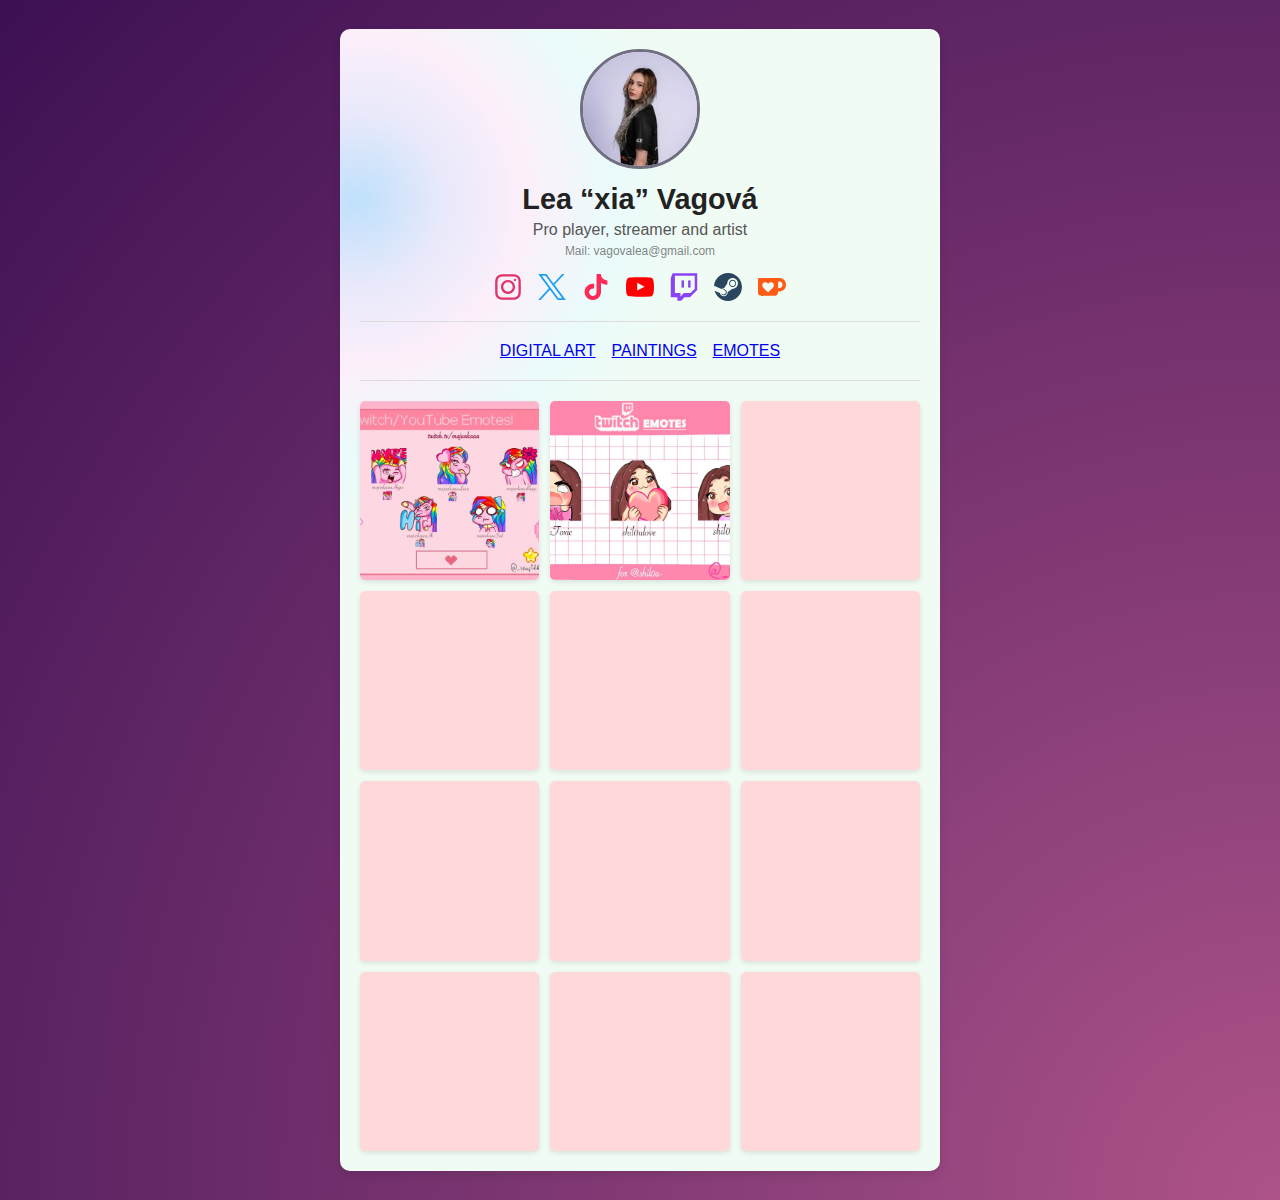
<file: emotes.html>
<!DOCTYPE html><html lang="cs-cz">

<head>
    <meta charset="utf-8" name="viewport" content="width=device-width, initial-scale=1.0">
    <link rel="stylesheet" href="index.css"><link rel="icon" href="./media/pr/pr1.jpg" type="image/x-icon">
    <title>Lea Vagová - Portfolio</title>
</head>

<body>
    <div class="container">
        <div class="profile">
            <img src="./media/pr/pr1.jpg" alt="Profile" class="profile-pic">
            <h1>Lea “xia” Vagová</h1>
            <p class="description">Pro player, streamer and artist</p>
            <p class="email">Mail: vagovalea@gmail.com</p>
            <div class="socials">
                <a href="https://www.instagram.com/_leusikk/" target="_blank" class="icon instagram" title="Instagram"></a>
                <a href="https://x.com/victoriabaji" target="_blank" class="icon x" title="X (Twitter)"></a>
                <a href="https://www.tiktok.com/@xiacsgo" target="_blank" class="icon tiktok" title="Tiktok"></a>
                <a href="https://www.youtube.com/@x1aa" target="_blank" class="icon youtube" title="Youtube"></a>
                <a href="https://www.twitch.tv/xiacs2" target="_blank" class="icon twitch" title="Twitch"></a>
                <a href="https://steamcommunity.com/id/Leusikk/" target="_blank" class="icon steam" title="Steam"></a>
                <a href="https://ko-fi.com/xiacs" target="_blank" class="icon kofi" title="Ko-fi"></a>
            </div>
        </div>
        <hr>
        <div class="socials">
        <a href="index.html" class="" title="Digital art">DIGITAL ART</a>
        <a href="paintings.html" class="" title="Paintings">PAINTINGS</a>
        <a href="emotes.html" class="cp" title="Emotes">EMOTES</a></div>
        <hr>
        <div class="portfolio">
            <div class="item" onclick="openImage('./media/pi/emotes/em2.jpg')" style="background-image: url('./media/pi/emotes/em2.jpg');"></div>
            <div class="item" onclick="openImage('./media/pi/emotes/em1.jpg')" style="background-image: url('./media/pi/emotes/em1.jpg');"></div>
            <div class="item" onclick="openImage('')" style="background-image: url('');"></div>
            <div class="item" onclick="openImage('')" style="background-image: url('');"></div>
            <div class="item" onclick="openImage('')" style="background-image: url('');"></div>
            <div class="item" onclick="openImage('')" style="background-image: url('');"></div>
            <div class="item" onclick="openImage('')" style="background-image: url('');"></div>
            <div class="item" onclick="openImage('')" style="background-image: url('');"></div>
            <div class="item" onclick="openImage('')" style="background-image: url('');"></div>
            <div class="item" onclick="openImage('')" style="background-image: url('');"></div>
            <div class="item" onclick="openImage('')" style="background-image: url('');"></div>
            <div class="item" onclick="openImage('')" style="background-image: url('');"></div>
        </div>
    </div>
    <div id="imageModal" class="modal">
        <span class="close" onclick="closeImage()">&times;</span>
        <img class="modal-content" id="modalImage">
    </div>

<script src="index.js"></script></body></html>
</file>
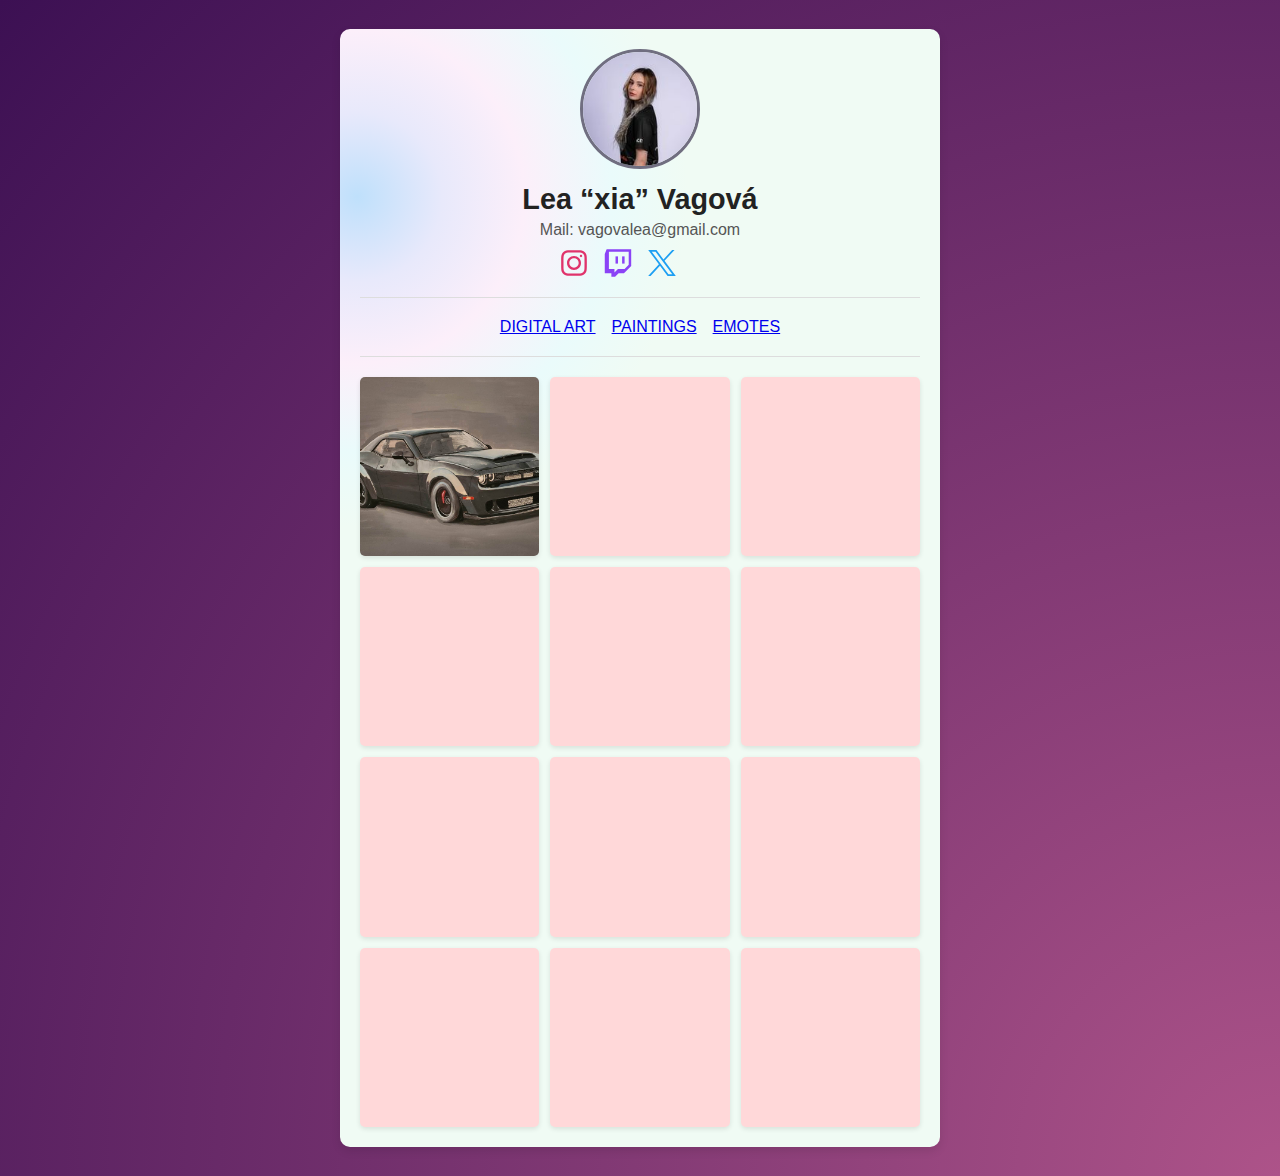
<file: paintings.html>
<!DOCTYPE html><html lang="cs-cz">

<head>
    <meta charset="utf-8" name="viewport" content="width=device-width, initial-scale=1.0">
    <link rel="stylesheet" href="index.css"><link rel="icon" href="./media/pr/pr1.jpg" type="image/x-icon">
    <title>Lea Vagová - Portfolio</title>
</head>

<body>
    <div class="container">
        <div class="profile">
            <img src="./media/pr/pr1.jpg" alt="Profile" class="profile-pic">
            <h1>Lea “xia” Vagová</h1>
            <p class="description">Mail: vagovalea@gmail.com</p>
            <div class="socials">
                <a href="https://www.instagram.com/_leusikk/" target="_blank" class="icon instagram" title="Instagram"></a>
                <a href="https://www.twitch.tv/xiacs2" target="_blank" class="icon twitch" title="Twitch"></a>
                <a href="https://x.com/victoriabaji" target="_blank" class="icon x" title="X (Twitter)"></a>
                <a href="https://pinterest.com/xia" target="_blank" class="icon pinterest" title="Pinterest"></a>
            </div>
        </div>
        <hr>
        <div class="socials">
        <a href="index.html" class="" title="Digital art">DIGITAL ART</a>
        <a href="paintings.html" class="cp" title="Paintings">PAINTINGS</a>
        <a href="emotes.html" class="" title="Emotes">EMOTES</a></div>
        <hr>
        <div class="portfolio">
            <div class="item" onclick="openImage('./media/pi/paintings/pa1.jpg')" style="background-image: url('./media/pi/paintings/pa1.jpg');"></div>
            <div class="item" onclick="openImage('')" style="background-image: url('');"></div>
            <div class="item" onclick="openImage('')" style="background-image: url('');"></div>
            <div class="item" onclick="openImage('')" style="background-image: url('');"></div>
            <div class="item" onclick="openImage('')" style="background-image: url('');"></div>
            <div class="item" onclick="openImage('')" style="background-image: url('');"></div>
            <div class="item" onclick="openImage('')" style="background-image: url('');"></div>
            <div class="item" onclick="openImage('')" style="background-image: url('');"></div>
            <div class="item" onclick="openImage('')" style="background-image: url('');"></div>
            <div class="item" onclick="openImage('')" style="background-image: url('');"></div>
            <div class="item" onclick="openImage('')" style="background-image: url('');"></div>
            <div class="item" onclick="openImage('')" style="background-image: url('');"></div>
        </div>
    </div>
    <div id="imageModal" class="modal">
        <span class="close" onclick="closeImage()">&times;</span>
        <img class="modal-content" id="modalImage">
    </div>

<script src="index.js"></script></body></html>
</file>
<file: index.css>
body {
    font-family: Arial, sans-serif;
    color: #333333;
    background-color: #FFE0E8;
    display: flex;
    justify-content: center;
    align-items: center;
    min-height: 100vh;
    min-width: 325px;
    background: radial-gradient(circle, rgb(173, 83, 137), rgb(60, 16, 83));
    background-size: 200% 200%;
    animation: gradient-animation 12s infinite ease-in-out;
    --sb-track-color: #330541;
    --sb-thumb-color: #7c2957;
    --sb-size: 13px;
}

    @keyframes gradient-animation {
    0% {
        background-position: 0% 50%;
    }
    50% {
        background-position: 100% 50%;
    }
    100% {
        background-position: 0% 50%;
    }
}

body::-webkit-scrollbar {
    width: var(--sb-size);
}

body::-webkit-scrollbar-track {
    background: var(--sb-track-color);
    
}

body::-webkit-scrollbar-thumb {
    background: var(--sb-thumb-color);
    border-radius: 5px;
}

@supports not selector(::-webkit-scrollbar) {
    body {
        scrollbar-color: var(--sb-thumb-color) var(--sb-track-color);
    }
}

* {
    margin: 0;
    padding: 0;
    box-sizing: border-box;
}

.container {
    text-align: center;
    margin-top: 1.8em;
    margin-bottom: 1.8em;
    max-width: 600px;
    width: 90%;
    padding: 20px;
    background: radial-gradient(328px at 2.9% 15%, rgb(191, 224, 251) 0%, rgb(232, 233, 251) 25.8%, rgb(252, 239, 250) 50.8%, rgb(234, 251, 251) 77.6%, rgb(240, 251, 244) 100.7%);
    border-radius: 10px;
    box-shadow: 0 4px 10px rgba(0, 0, 0, 0.1);
}

.profile-pic {
    width: 120px;
    height: 120px;
    border-radius: 50%;
    object-fit: cover;
    border: 3px solid #706e80;
}

h1 {
    margin-top: 10px;
    font-size: 1.8em;
    color: #222;
}

.email {
    font-size: 0.75em;
    color: #555555bb;
    margin-top: 5px;
    margin-bottom: 15px;
}

.description {
    font-size: 1em;
    color: #555;
    margin-top: 5px;
    margin-bottom: 5px;
}

hr {
    margin: 20px 0;
    border: 0;
    height: 1px;
    background: #ddd;
}

.socials {
    display: flex;
    justify-content: center;
    gap: 16px;
    margin-top: 10px;
}

.icon {
    width: 25px;
    height: 25px;
    background-size: contain;
    background-repeat: no-repeat;
    display: inline-block;
    transition: transform 0.3s, background-color 0.3s;
    padding: 14px;
}

.icon:hover {
    transform: scale(1.2);
    transition: transform 0.389s;
}

.instagram {
    background-image: url('./media/svg/instagram.svg');
    filter: invert(35%) sepia(69%) saturate(3790%) hue-rotate(320deg) brightness(89%) contrast(97%);
}

.x {
    background-image: url('./media/svg/x.svg');
    filter: invert(50%) sepia(42%) saturate(1281%) hue-rotate(168deg) brightness(97%) contrast(96%);
}

.tiktok {
    background-image: url('./media/svg/tiktok.svg');
    filter: invert(30%) sepia(83%) saturate(4596%) hue-rotate(333deg) brightness(104%) contrast(99%);
}

.youtube {
    background-image: url('./media/svg/youtube.svg');
    filter: invert(14%) sepia(84%) saturate(6937%) hue-rotate(5deg) brightness(101%) contrast(119%);
}

.twitch {
    background-image: url('./media/svg/twitch.svg');
    filter: invert(27%) sepia(83%) saturate(2544%) hue-rotate(251deg) brightness(97%) contrast(99%);
}

.steam {
    background-image: url('./media/svg/steam.svg');
    filter: invert(24%) sepia(12%) saturate(1942%) hue-rotate(165deg) brightness(94%) contrast(90%);
}

.kofi {
    background-image: url('./media/svg/kofi.svg');
    filter: invert(45%) sepia(25%) saturate(5734%) hue-rotate(350deg) brightness(100%) contrast(103%);
}

.portfolio {
    display: grid;
    grid-template-columns: repeat(3, 1fr);
    gap: 11px;
    filter: blur(0.05px);
}

.item {
    width: 100%;
    padding-top: 100%;
    background: #FFD8D9;
    background-size: cover;
    background-position: center;
    border-radius: 5px;
    perspective: 1000px;
    position: relative;
    box-shadow: 0 2px 5px rgba(0, 0, 0, 0.1);
    cursor: pointer;
}

.item:hover {
    /*transform: scale(1.05);
    transition-delay: 2s, 200ms;*/
    transition: transform 50ms;
    box-shadow: 0 5px 10px rgba(0, 0, 0, 0.185);
}

.modal {
    display: none;
    position: fixed;
    top: 0;
    left: 0;
    width: 100%;
    height: 100%;
    background: rgba(0, 0, 0, 0.8);
    justify-content: center;
    align-items: center;
}

.modal-content {
    max-width: 90%;
    max-height: 90%;
    border-radius: 10px;
}

.close {
    position: absolute;
    top: 20px;
    right: 30px;
    color: white;
    font-size: 30px;
    font-weight: bold;
    cursor: pointer;
}

button {
    padding: 10px 20px;
    margin: 5px;
    font-size: 16px;
    cursor: pointer;
    border: none;
    border-radius: 5px;
    background-color: #706e80;
    color: white;
    transition: background-color 0.3s, transform 0.25s;
    text-decoration: none;
}

button.active {
    background-color: rgb(100, 25, 122);
    transform: scale(1.05);
    font-weight: bold;
}

button:hover {
    background-color: rgb(136, 27, 136);
}

.content {
    display: none;
    text-align: center;
    padding: 20px;
    background: rgba(255, 255, 255, 0.89);
    border-radius: 10px;
    box-shadow: 0 4px 6px rgba(0, 0, 0, 0.1);
    max-width: 600px;
}

.content.active {
    display: block;
}
</file>
